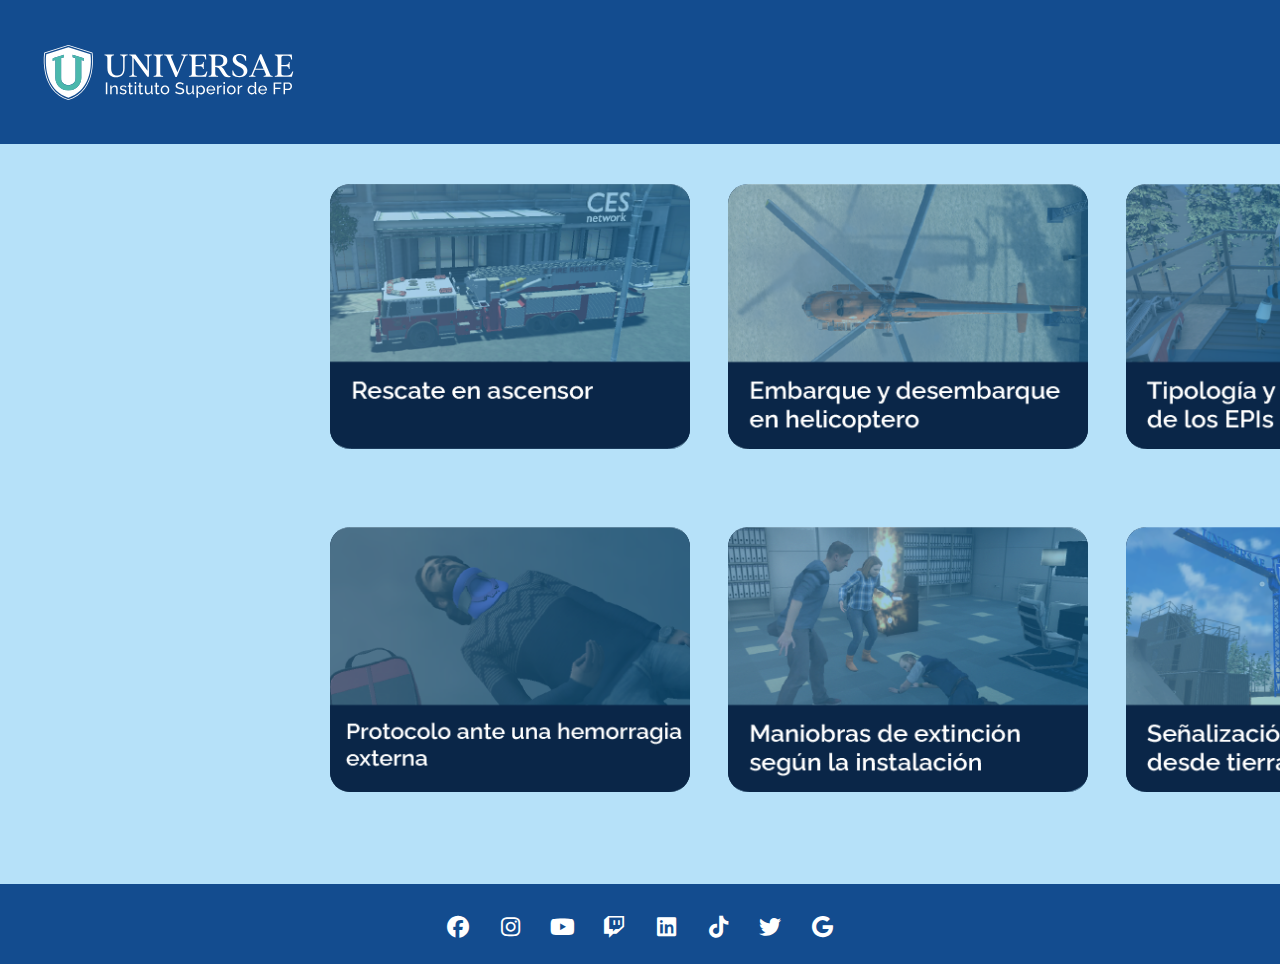
<file: index.html>
<!DOCTYPE html>
<html lang="en">

<head>
    <meta charset="UTF-8">
    <meta name="viewport" content="width=device-width, initial-scale=1.0">
    <title>Nuevo Proyecto</title>
    <link rel="stylesheet" href="styles.css">
    <title>Universae - Cursos y EPIs</title>

    <link rel="stylesheet" href="https://cdnjs.cloudflare.com/ajax/libs/font-awesome/6.5.0/css/all.min.css"
        integrity="sha512-...F" crossorigin="anonymous" referrerpolicy="no-referrer" />
 <script src="/lib/lightbox2/js/lightbox-plus-jquery.js"></script>

</head>


<!-- Encabezado -->
<header class="header" aria-label="Encabezado principal">
    <div class="brand">
        <div class="logo" aria-label="Logo">
            <img src="images/InterfazHome/InterfazHome/HeaderWebUniversae.png" alt="">
        </div>
    </div>
</header>

<body>
    <!-- Contenido principal -->
    <main class="container" role="main">
        <div>
            <section class="grid" aria-label="Galería de cursos">
                <!-- Tarjeta 1 -->
                <article class="card1">
                    <a href="simuladores/RescateAscensor.html"><img
                            src="images/InterfazHome/InterfazHome/Miniaturas simuladores/HomeButton5.png"
                            alt="Rescate en ascensor"></a>
                </article>


                <!-- Tarjeta 2 -->
                <article class="card2">
                    <a href="simuladores/Embarque.html"><img
                            src="images/InterfazHome/InterfazHome/Miniaturas simuladores/HomeButton0.png"
                            alt="Embarque y desembarque en helicóptero"></a>
                </article>

                <!-- Tarjeta 3 -->
                <article class="card3">
                    <a href="simuladores/Epis.html"><img
                            src="images/InterfazHome/InterfazHome/Miniaturas simuladores/HomeButton3.png"
                            alt="Tipología y características de los EPIs"></a>
                </article>

                <!-- Tarjeta 4 -->
                <article class="card4">
                    <a href="simuladores/Protocolo.html"><img
                            src="images/InterfazHome/InterfazHome/Miniaturas simuladores/HomeButton1.png"
                            alt="Protocolo ante una hemorragia externa"></a>
                </article>

                <!-- Tarjeta 5 -->
                <article class="card5">
                    <a href="simuladores/Extincion.html"><img
                            src="images/InterfazHome/InterfazHome/Miniaturas simuladores/HomeButton2.png"
                            alt="Maniobras de extinción según la instalación"></a>
                </article>

                <!-- Tarjeta 6 -->
                <article class="card6">
                    <a  href="simuladores/Señalizacion.html">
                        <img src="images/InterfazHome/InterfazHome/Miniaturas simuladores/HomeButton4.png"
                            alt="Señalización a helicóptero desde tierra"></a>
                </article>
            </section>




    </main>

    <!-- Pie de página con iconos sociales -->
    <footer class="footer" aria-label="Pie de página">

        <nav class="social" aria-label="Redes sociales">
            <a href="https://www.facebook.com/UNIVERSAE/" aria-label="Facebook"><i class="fab fa-facebook"></i></a>
            <a href="https://www.instagram.com/_universae/?hl=es" aria-label="Instagram"><i
                    class="fab fa-instagram"></i></a>
            <a href="https://www.youtube.com/c/UNIVERSAE_FP" aria-label="YouTube"><i class="fab fa-youtube"></i></a>
            <a href="https://www.twitch.tv/universae_fp/videos" aria-label="Twitch"><i class="fab fa-twitch"></i></a>
            <a href="https://www.linkedin.com/school/universae" aria-label="LinkedIn"><i
                    class="fab fa-linkedin"></i></a>
            <a href="https://www.tiktok.com/@_universae" aria-label="TikTok"><i class="fab fa-tiktok"></i></a>
            <a href="https://twitter.com/_Universae" aria-label="X/Twitter"><i class="fab fa-twitter"></i></a>
            <a href="https://universae.com" aria-label="Google"><i class="fab fa-google"></i></a>


        </nav>
    </footer>

</body>

</html>
</file>
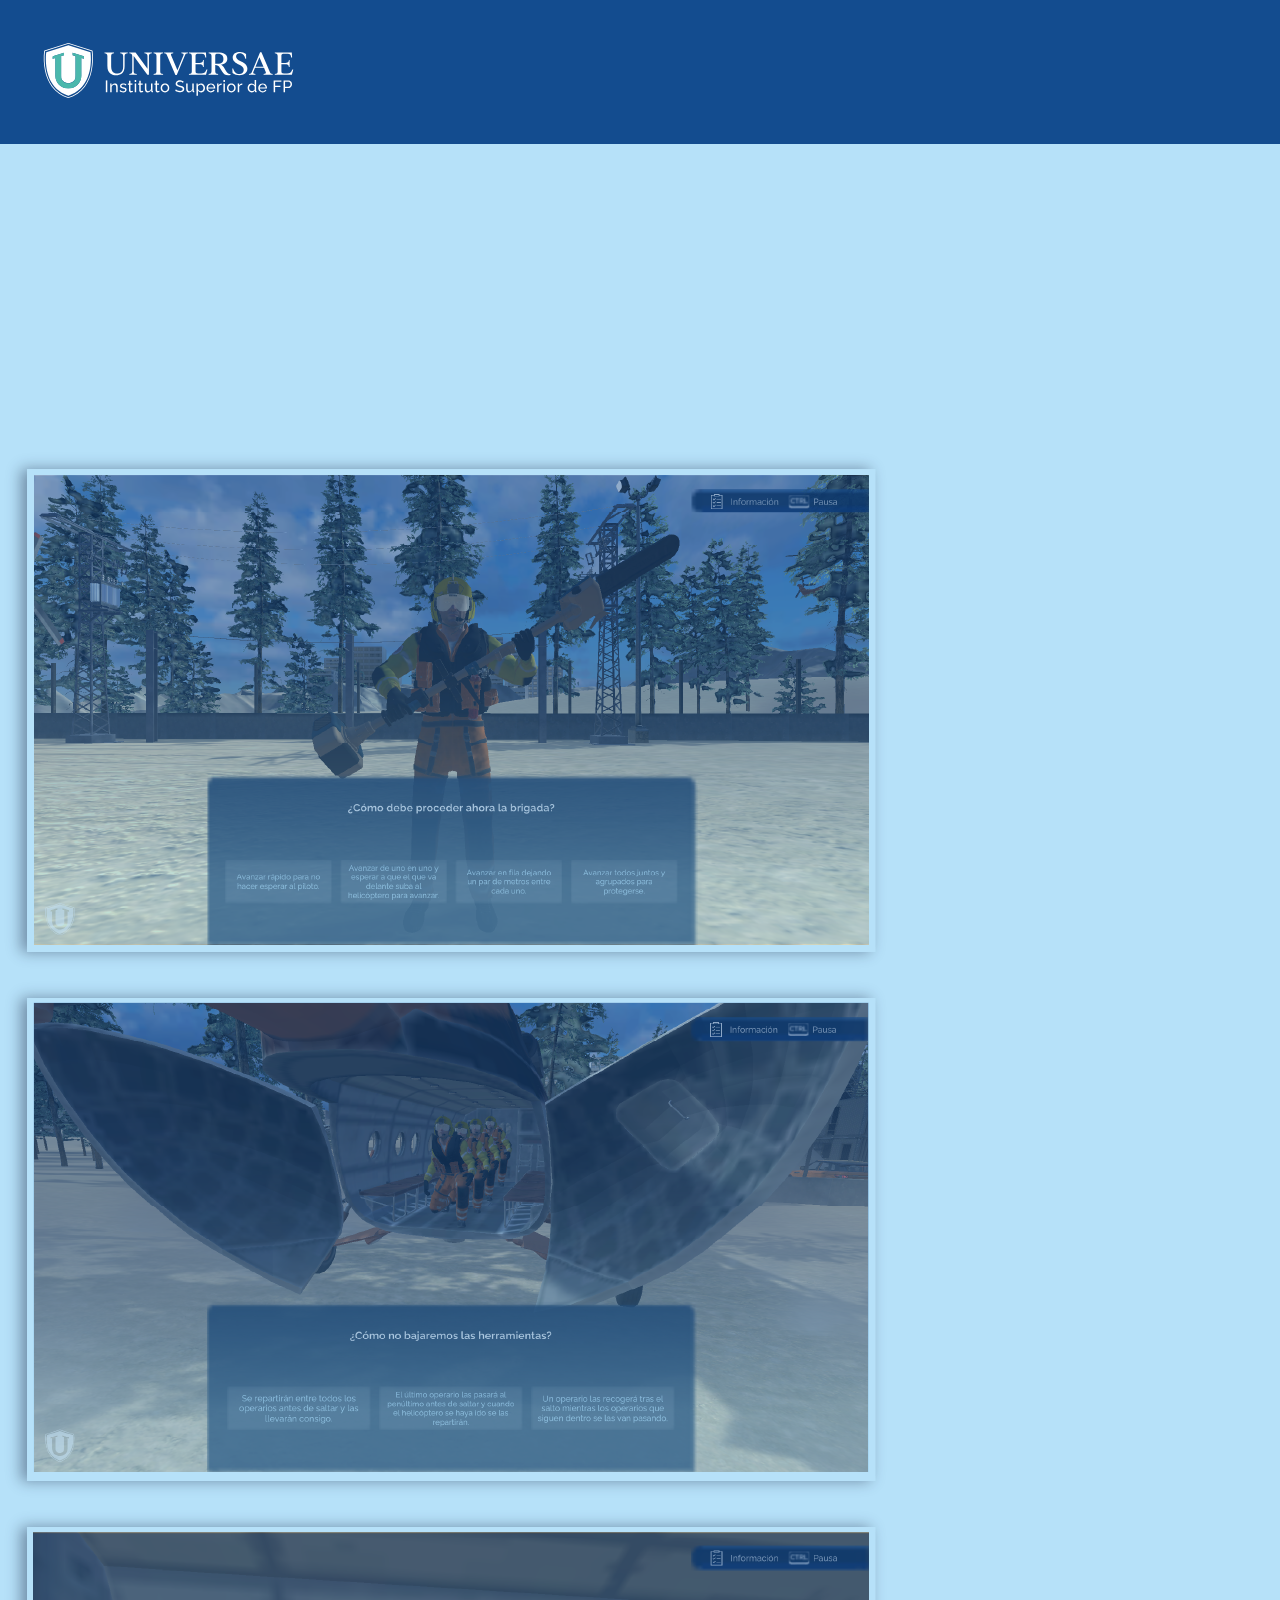
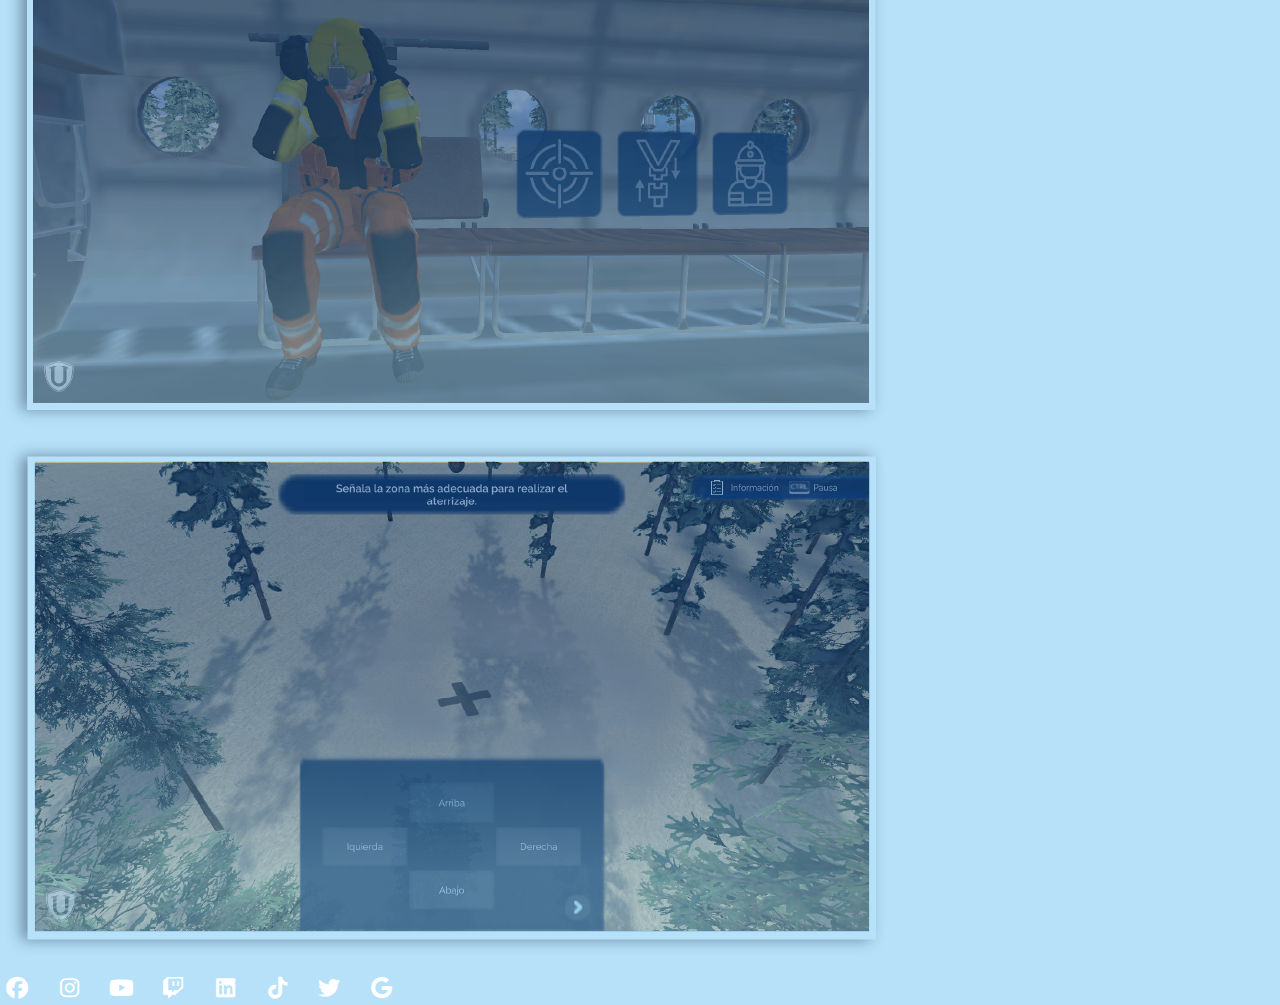
<file: simuladores/Embarque.html>
<!DOCTYPE html>
<html lang="en-us">

<head>
  <meta charset="utf-8">
  <meta http-equiv="Content-Type" content="text/html; charset=utf-8">
  <title>Unity WebGL Player | EmergenciasProteccionCivil_RescateAscensor</title>
  <link rel="shortcut icon" href="TemplateData/favicon.ico">
  <link rel="stylesheet" href="../styles.css">
  <link rel="stylesheet" href="../styles2.css">
  <link rel="stylesheet" href="https://cdnjs.cloudflare.com/ajax/libs/font-awesome/6.5.0/css/all.min.css"
    integrity="sha512-...F" crossorigin="anonymous" referrerpolicy="no-referrer" />
    <link href="/lib/lightbox2/css/lightbox.min.css" rel="stylesheet" />
  <script src="/lib/lightbox2/js/lightbox-plus-jquery.js"></script>
  <script>
    lightbox.option({
      'resizeDuration': 200,
      'wrapAround': true

    })
  </script>
</head>
<!-- Encabezado -->
<header class="header" aria-label="Encabezado principal">
  <div class="brand">
    <div class="logo" aria-label="Logo">
      <a href="http://127.0.0.1:5500/index.html"><img src="/images/InterfazHome/InterfazHome/HeaderWebUniversae.png" alt=""></a>
    </div>
  </div>
</header>

<body>
  
  <iframe src="https://html-classic.itch.zone/html/8839341/index.html" width="500" height="300" allowfullscreen mozallowfullscreen webkitallowfullscreen frameborder="0"></iframe>

  <section>

    
  
    <div class="contenedor-columnas1">
      <a href="/lib/lightbox2/images/Embarque1.png" data-lightbox="roadtrip"><img src="/lib/lightbox2/images/Embarque1.png"></a>
      <a href="/lib/lightbox2/images/Embarque2.png" data-lightbox="roadtrip"><img src="/lib/lightbox2/images/Embarque2.png"></a>
      <a href="/lib/lightbox2/images/Embarque3.png" data-lightbox="roadtrip"><img src="/lib/lightbox2/images/Embarque3.png"></a>
      <a href="/lib/lightbox2/images/Embarque4.png" data-lightbox="roadtrip"><img src="/lib/lightbox2/images/Embarque4.png"></a>
    </div>




  </section>

  
  
  <!-- Pie de página con iconos sociales -->
  <footer class="footer-1" aria-label="Pie de página">

    <nav class="social" aria-label="Redes sociales">
      <a href="https://www.facebook.com/UNIVERSAE/" aria-label="Facebook"><i class="fab fa-facebook"></i></a>
      <a href="https://www.instagram.com/_universae/?hl=es" aria-label="Instagram"><i class="fab fa-instagram"></i></a>
      <a href="https://www.youtube.com/c/UNIVERSAE_FP" aria-label="YouTube"><i class="fab fa-youtube"></i></a>
      <a href="https://www.twitch.tv/universae_fp/videos" aria-label="Twitch"><i class="fab fa-twitch"></i></a>
      <a href="https://www.linkedin.com/school/universae" aria-label="LinkedIn"><i class="fab fa-linkedin"></i></a>
      <a href="https://www.tiktok.com/@_universae" aria-label="TikTok"><i class="fab fa-tiktok"></i></a>
      <a href="https://twitter.com/_Universae" aria-label="X/Twitter"><i class="fab fa-twitter"></i></a>
      <a href="https://universae.com" aria-label="Google"><i class="fab fa-google"></i></a>


    </nav>
  </footer>
</body>

</html>
</file>
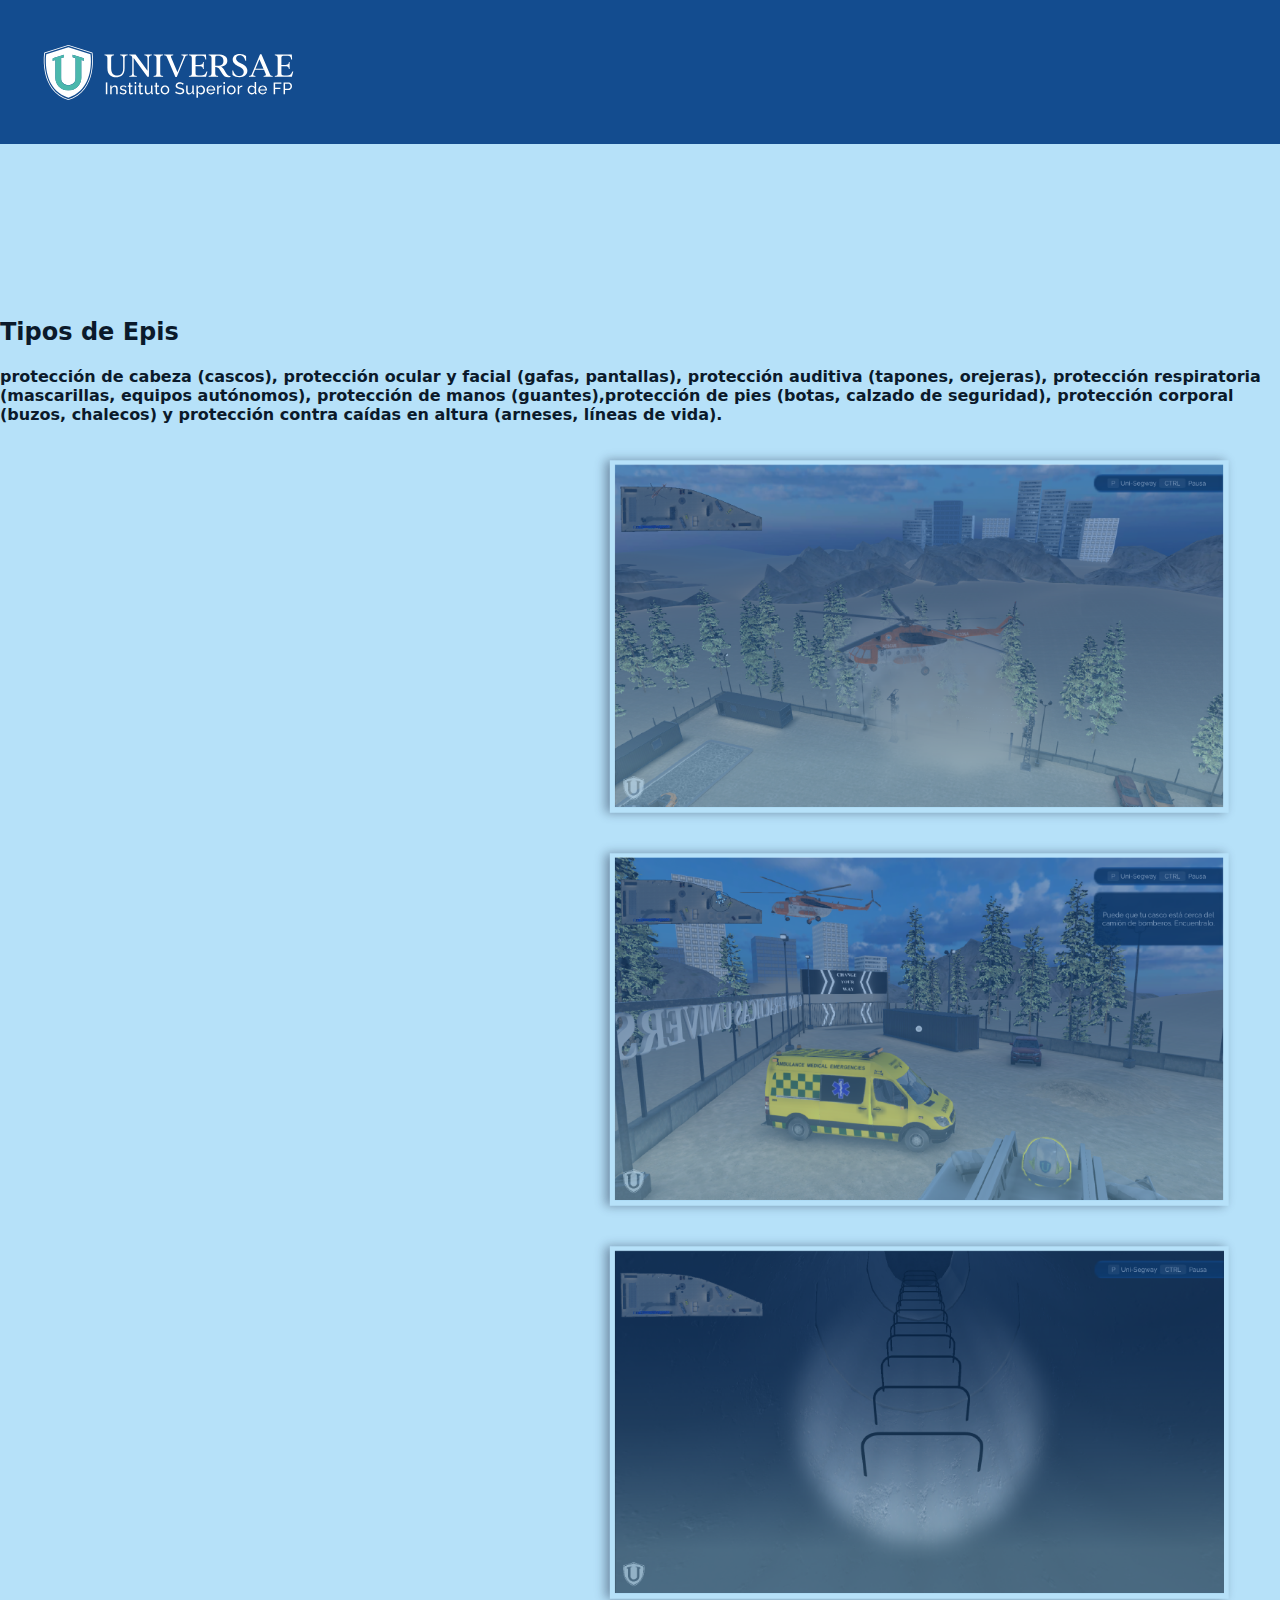
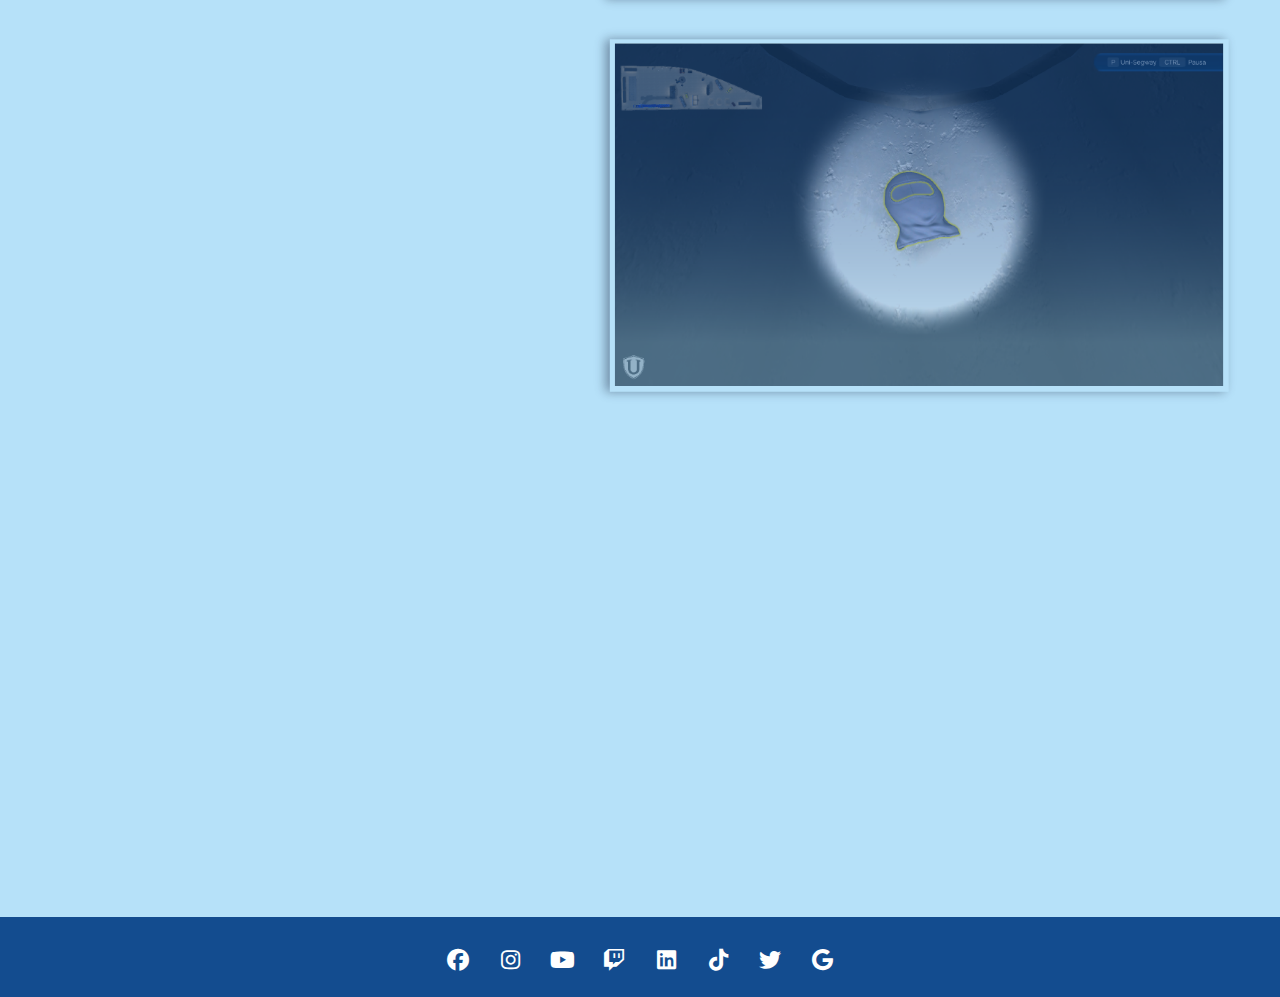
<file: simuladores/Epis.html>
<!DOCTYPE html>
<html lang="en-us">

<head>
  <meta charset="utf-8">
  <meta http-equiv="Content-Type" content="text/html; charset=utf-8">
  <title>Unity WebGL Player | EmergenciasProteccionCivil_RescateAscensor</title>
  <link rel="shortcut icon" href="TemplateData/favicon.ico">
  <link rel="stylesheet" href="../styles.css">
  <link rel="stylesheet" href="../styles2.css">
  <link rel="stylesheet" href="https://cdnjs.cloudflare.com/ajax/libs/font-awesome/6.5.0/css/all.min.css"
    integrity="sha512-...F" crossorigin="anonymous" referrerpolicy="no-referrer" />
</head>
<!-- Encabezado -->
<header class="header" aria-label="Encabezado principal">
  <div class="brand">
    <div class="logo" aria-label="Logo">
      <img src="/images/InterfazHome/InterfazHome/HeaderWebUniversae.png" alt="">
    </div>
  </div>
</header>

<body>

  <iframe src="https://html-classic.itch.zone/html/8474473/index.html" frameborder="0"></iframe>

  <section>

    <div class="Descripcion">
      <h2> Tipos de Epis</h2>
      <h4> protección de cabeza (cascos), protección ocular y facial (gafas, pantallas), protección auditiva (tapones, orejeras), protección respiratoria 
        (mascarillas, equipos autónomos), protección de manos (guantes),protección de pies (botas, calzado de seguridad), protección corporal 
        (buzos, chalecos) y protección contra caídas en altura (arneses, líneas de vida).</h4>
    </div>
    <div class="contenedor-columnas">
      <img src="/images/EPIS/EPIS/EPIS1.png" alt="">
      <img src="/images/EPIS/EPIS/EPIS2.png" alt="">
      <img src="/images/EPIS/EPIS/EPIS3.png" alt="">
      <img src="/images/EPIS/EPIS/EPIS4.png" alt="">
    </div>




  </section>

  <script src="/lib/dist/js/lightbox-plus-jquery.min.js"></script>
  
  <!-- Pie de página con iconos sociales -->
  <footer class="footer" aria-label="Pie de página">

    <nav class="social" aria-label="Redes sociales">
      <a href="https://www.facebook.com/UNIVERSAE/" aria-label="Facebook"><i class="fab fa-facebook"></i></a>
      <a href="https://www.instagram.com/_universae/?hl=es" aria-label="Instagram"><i class="fab fa-instagram"></i></a>
      <a href="https://www.youtube.com/c/UNIVERSAE_FP" aria-label="YouTube"><i class="fab fa-youtube"></i></a>
      <a href="https://www.twitch.tv/universae_fp/videos" aria-label="Twitch"><i class="fab fa-twitch"></i></a>
      <a href="https://www.linkedin.com/school/universae" aria-label="LinkedIn"><i class="fab fa-linkedin"></i></a>
      <a href="https://www.tiktok.com/@_universae" aria-label="TikTok"><i class="fab fa-tiktok"></i></a>
      <a href="https://twitter.com/_Universae" aria-label="X/Twitter"><i class="fab fa-twitter"></i></a>
      <a href="https://universae.com" aria-label="Google"><i class="fab fa-google"></i></a>


    </nav>
  </footer>
</body>

</html>
</file>
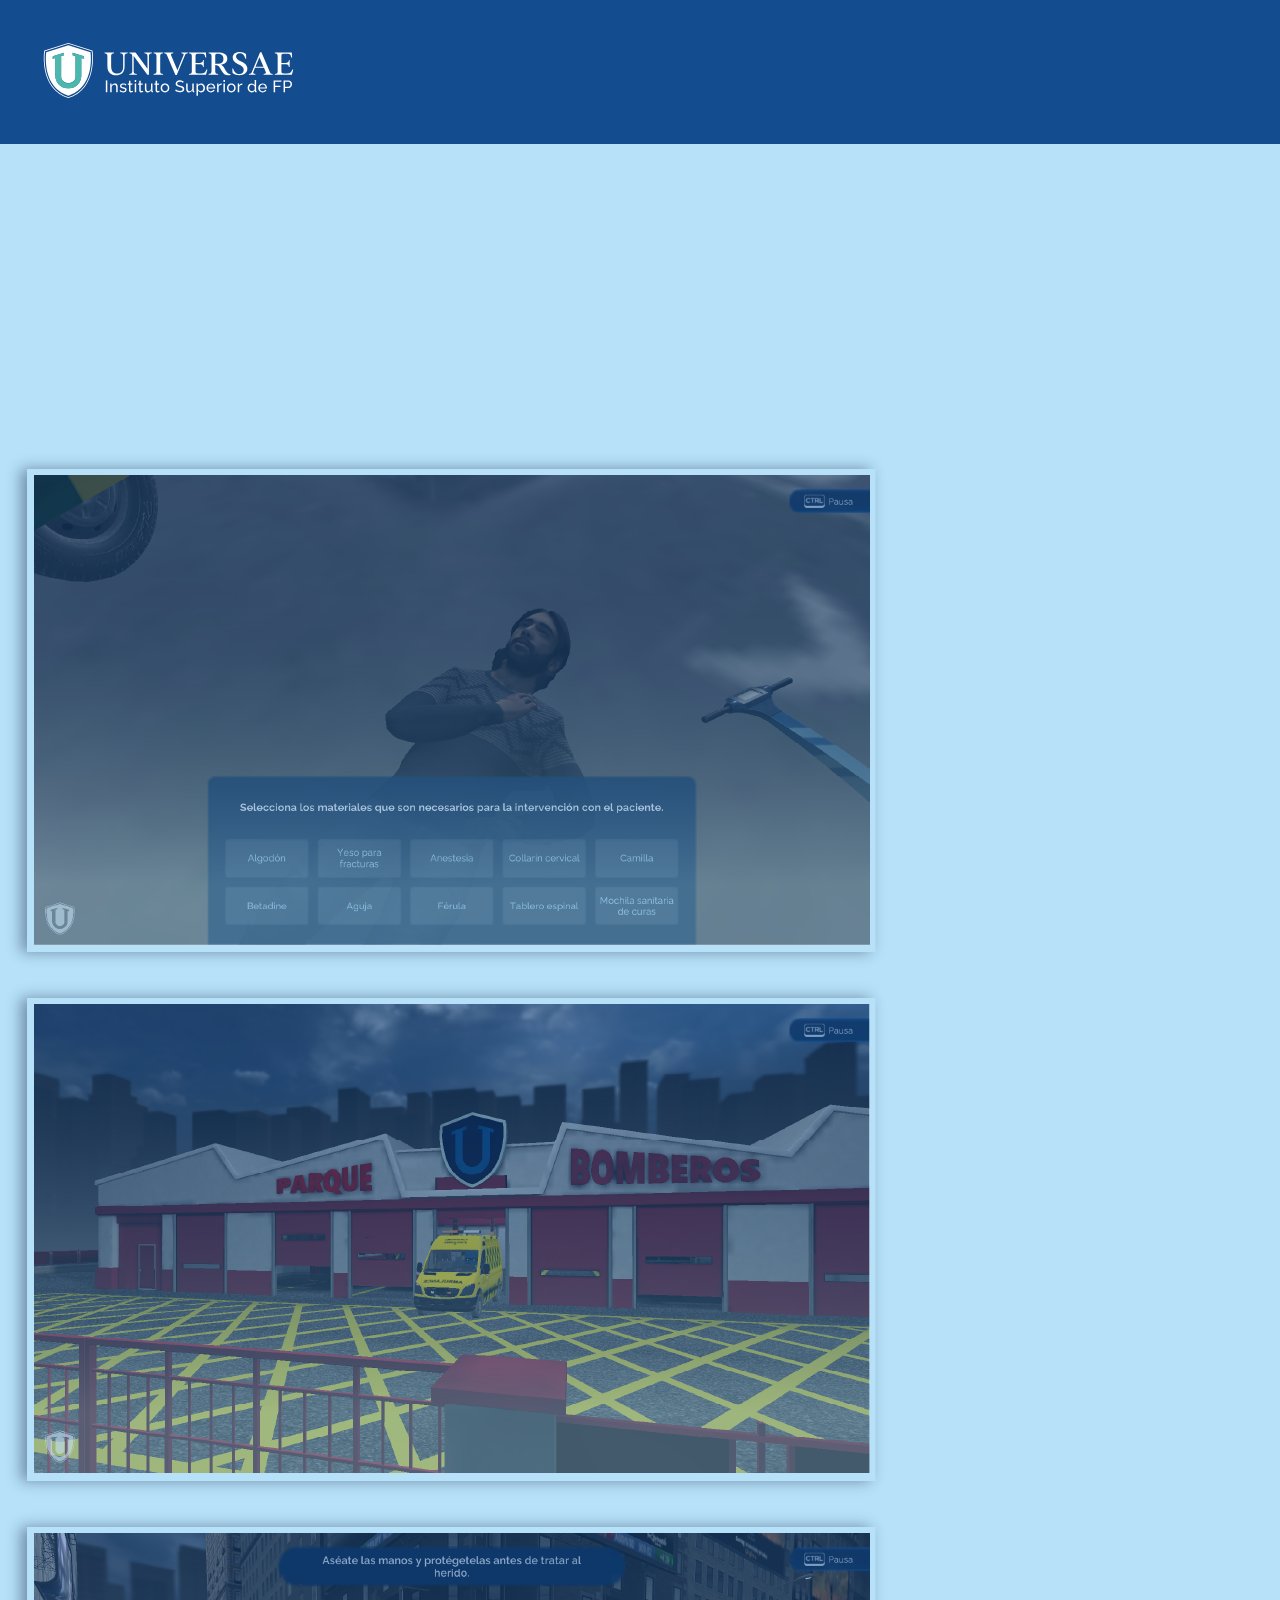
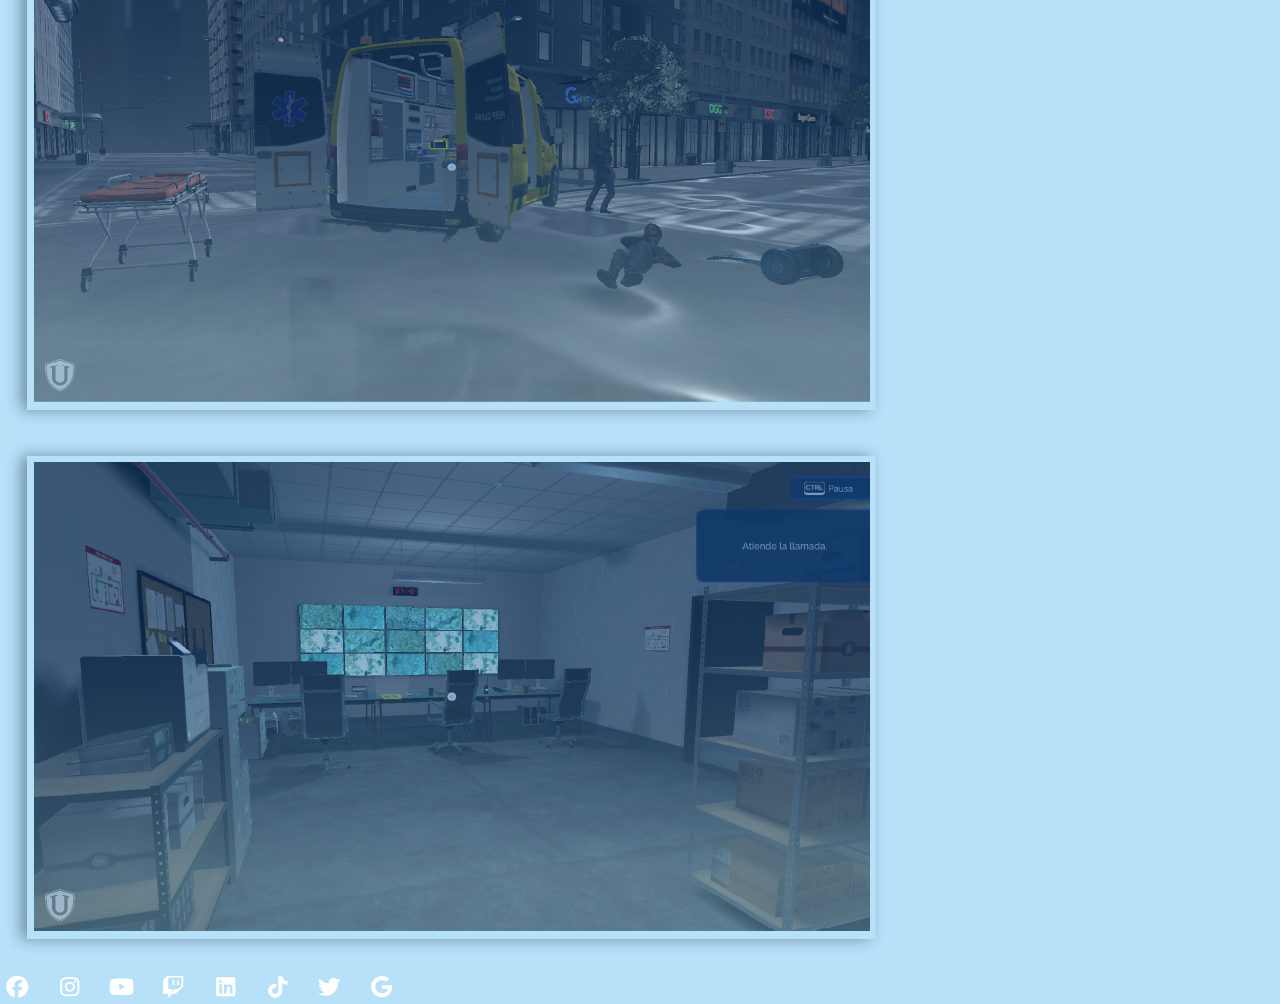
<file: simuladores/Protocolo.html>
<!DOCTYPE html>
<html lang="en-us">

<head>
  <meta charset="utf-8">
  <meta http-equiv="Content-Type" content="text/html; charset=utf-8">
  <title>Unity WebGL Player | EmergenciasProteccionCivil_RescateAscensor</title>
  <link rel="shortcut icon" href="TemplateData/favicon.ico">
  <link rel="stylesheet" href="../styles.css">
  <link rel="stylesheet" href="../styles2.css">
  <link rel="stylesheet" href="https://cdnjs.cloudflare.com/ajax/libs/font-awesome/6.5.0/css/all.min.css"
    integrity="sha512-...F" crossorigin="anonymous" referrerpolicy="no-referrer" />
     <link href="/lib/lightbox2/css/lightbox.min.css" rel="stylesheet" />
  <script src="/lib/lightbox2/js/lightbox-plus-jquery.js"></script>
  <script>
    lightbox.option({
      'resizeDuration': 200,
      'wrapAround': true

    })
  </script>
</head>
<!-- Encabezado -->
<header class="header" aria-label="Encabezado principal">
  <div class="brand">
    <div class="logo" aria-label="Logo">
      <a href="http://127.0.0.1:5500/index.html"><img src="/images/InterfazHome/InterfazHome/HeaderWebUniversae.png" alt=""></a>
    </div>
  </div>
</header>

<body>

  <iframe src="https://html-classic.itch.zone/html/8329947/index.html" width="500" height="300" allowfullscreen mozallowfullscreen webkitallowfullscreen frameborder="0"></iframe>

  <section>

    
    <div class="contenedor-columnas1">
      <a href="/lib/lightbox2/images/Hemorragia1.png" data-lightbox="roadtrip"><img src="/lib/lightbox2/images/Hemorragia1.png"></a>
      <a href="/lib/lightbox2/images/Hemorragia2.png" data-lightbox="roadtrip"><img src="/lib/lightbox2/images/Hemorragia2.png"></a>
      <a href="/lib/lightbox2/images/Hemorragia3.png" data-lightbox="roadtrip"><img src="/lib/lightbox2/images/Hemorragia3.png"></a>
      <a href="/lib/lightbox2/images/Hemorragia4.png" data-lightbox="roadtrip"><img src="/lib/lightbox2/images/Hemorragia4.png"></a>
    </div>




  </section>

   
  
  <!-- Pie de página con iconos sociales -->
  <footer class="footer-1" aria-label="Pie de página">

    <nav class="social" aria-label="Redes sociales">
      <a href="https://www.facebook.com/UNIVERSAE/" aria-label="Facebook"><i class="fab fa-facebook"></i></a>
      <a href="https://www.instagram.com/_universae/?hl=es" aria-label="Instagram"><i class="fab fa-instagram"></i></a>
      <a href="https://www.youtube.com/c/UNIVERSAE_FP" aria-label="YouTube"><i class="fab fa-youtube"></i></a>
      <a href="https://www.twitch.tv/universae_fp/videos" aria-label="Twitch"><i class="fab fa-twitch"></i></a>
      <a href="https://www.linkedin.com/school/universae" aria-label="LinkedIn"><i class="fab fa-linkedin"></i></a>
      <a href="https://www.tiktok.com/@_universae" aria-label="TikTok"><i class="fab fa-tiktok"></i></a>
      <a href="https://twitter.com/_Universae" aria-label="X/Twitter"><i class="fab fa-twitter"></i></a>
      <a href="https://universae.com" aria-label="Google"><i class="fab fa-google"></i></a>


    </nav>
  </footer>
</body>

</html>
</file>
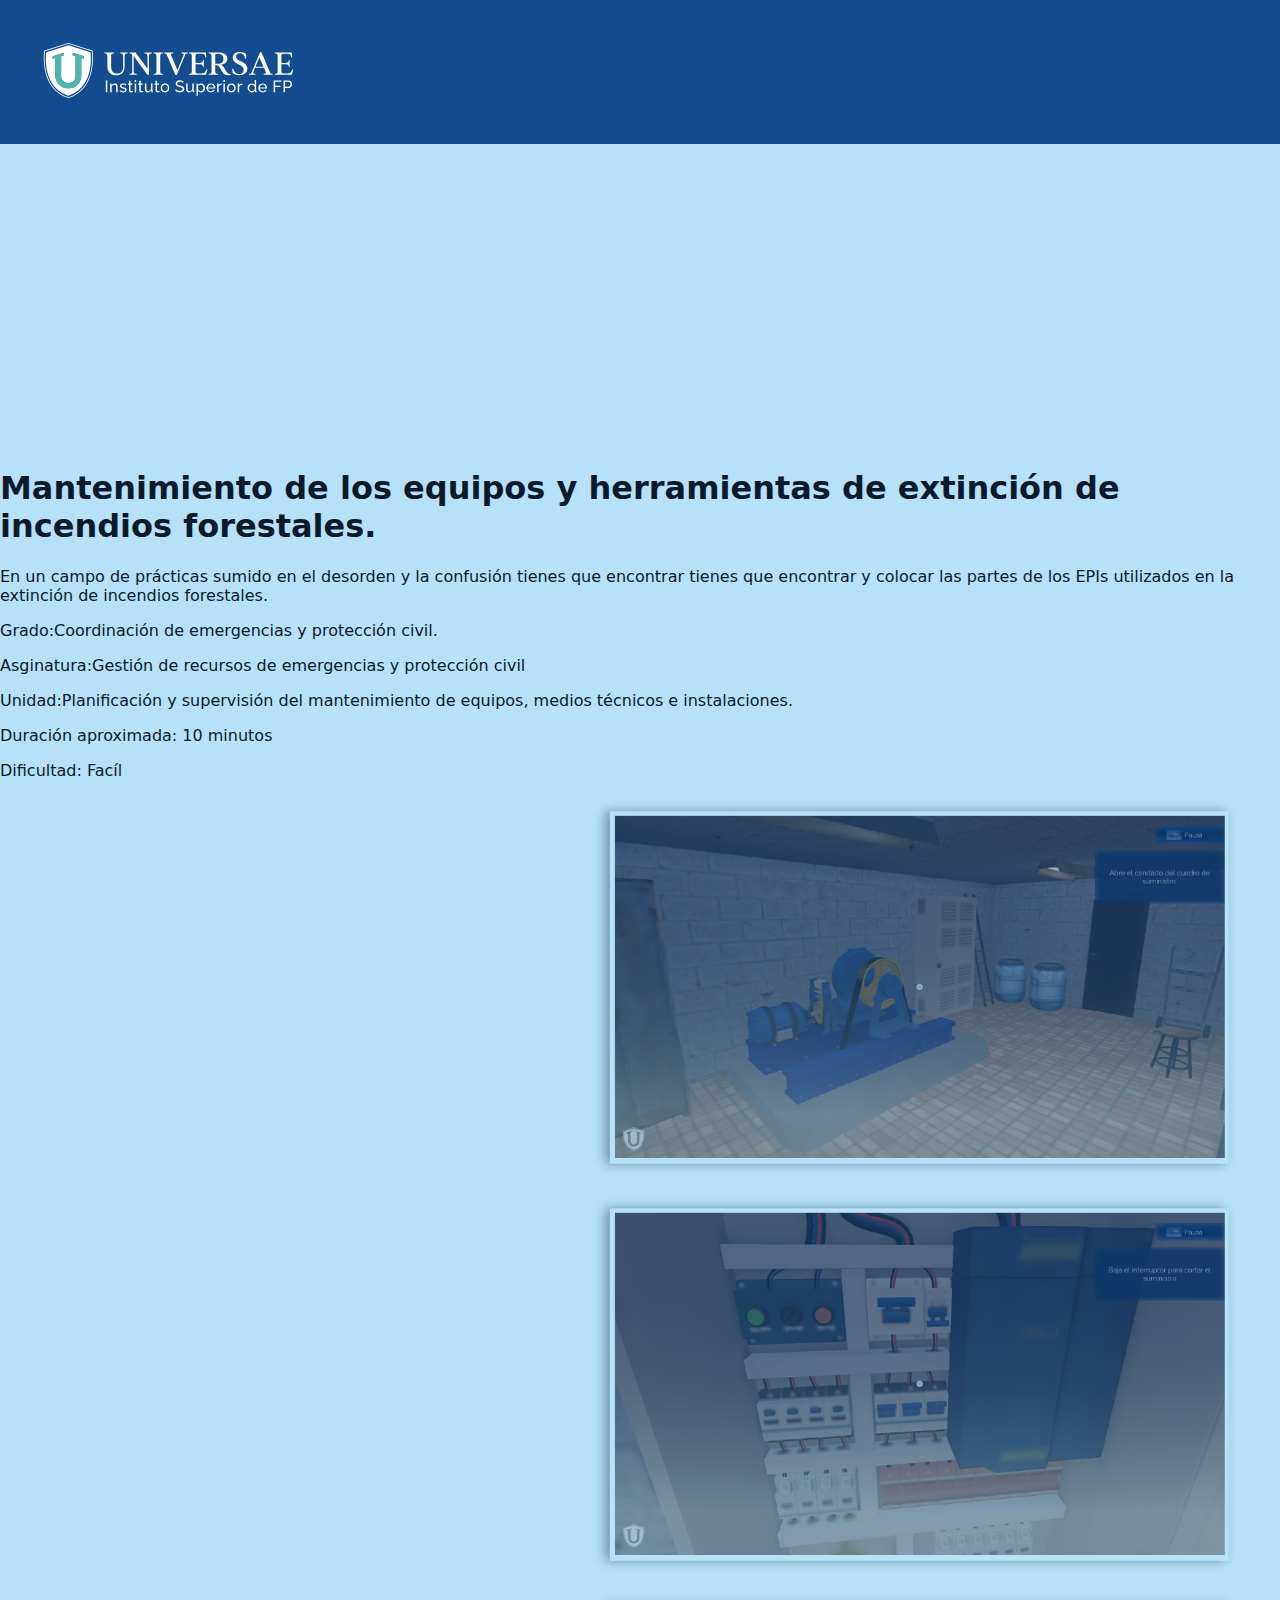
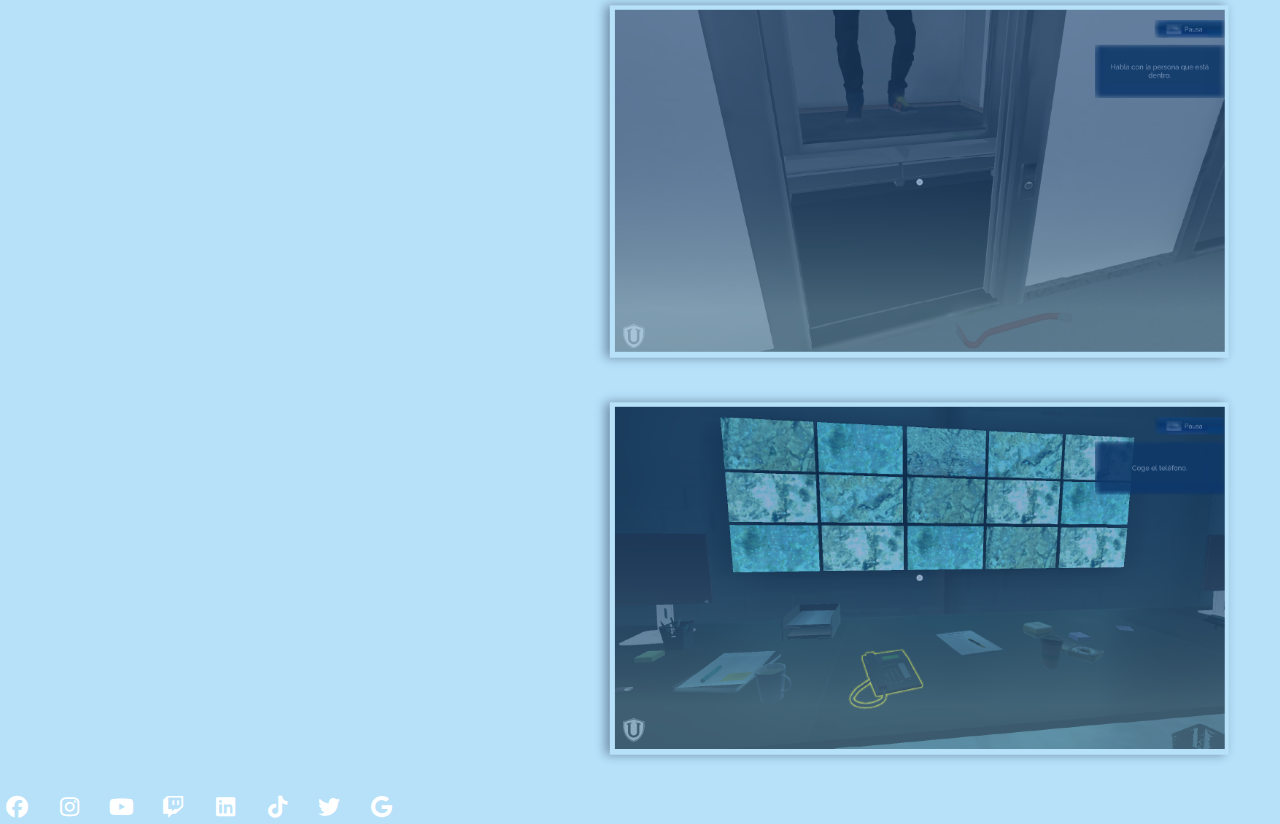
<file: simuladores/RescateAscensor.html>
<!DOCTYPE html>
<html lang="en-us">

<head>
  <meta charset="utf-8">
  <meta http-equiv="Content-Type" content="text/html; charset=utf-8">
  <title>Unity WebGL Player | EmergenciasProteccionCivil_RescateAscensor</title>
  <link rel="shortcut icon" href="TemplateData/favicon.ico">
  <link rel="stylesheet" href="../styles.css">
  <link rel="stylesheet" href="../styles2.css">
  <link rel="stylesheet" href="https://cdnjs.cloudflare.com/ajax/libs/font-awesome/6.5.0/css/all.min.css"
    integrity="sha512-...F" crossorigin="anonymous" referrerpolicy="no-referrer" />
  <link href="/lib/lightbox2/css/lightbox.min.css" rel="stylesheet" />
  <script src="/lib/lightbox2/js/lightbox-plus-jquery.js"></script>
  <script>
    lightbox.option({
      'resizeDuration': 200,
      'wrapAround': true

    })
  </script>


</head>
<!-- Encabezado -->
<header class="header" aria-label="Encabezado principal">
  <div class="brand">
    <div class="logo" aria-label="Logo">
      <a href="http://127.0.0.1:5500/index.html"><img src="/images/InterfazHome/InterfazHome/HeaderWebUniversae.png"
          alt=""></a>
    </div>
  </div>
</header>

<body>

  <iframe id="mi-iframe" src="https://html-classic.itch.zone/html/8771221/index.html" width="500" height="300"
    allowfullscreen mozallowfullscreen webkitallowfullscreen frameborder="0"></iframe>



  <section>

    <div class="Descripcion">
      <h1>Mantenimiento de los equipos y herramientas de extinción de incendios forestales.</h1>
      <p>En un campo de prácticas sumido en el desorden y la confusión tienes que encontrar tienes 
        que encontrar y colocar las partes de los EPIs utilizados en la extinción de incendios forestales.</p>
      <p>Grado:Coordinación de emergencias y protección civil. </p>
      <p>Asginatura:Gestión de recursos de emergencias y protección civil </p>
      <p>Unidad:Planificación y supervisión del mantenimiento de equipos, medios técnicos e instalaciones.</p>
      <p>Duración aproximada: 10 minutos</p>
      <p>Dificultad: Facíl</p>
      
    </div>

    <div class="contenedor-columnas">
      <a href="/lib/lightbox2/images/Ascensor1.png" data-lightbox="roadtrip"><img
          src="/lib/lightbox2/images/Ascensor1.png"></a>
      <a href="/lib/lightbox2/images/Ascensor2.png" data-lightbox="roadtrip"><img
          src="/lib/lightbox2/images/Ascensor2.png"></a>
      <a href="/lib/lightbox2/images/Ascensor3.png" data-lightbox="roadtrip"><img
          src="/lib/lightbox2/images/Ascensor3.png"></a>
      <a href="/lib/lightbox2/images/Ascensor4.png" data-lightbox="roadtrip"><img
          src="/lib/lightbox2/images/Ascensor4.png"></a>

    </div>

    </div>
  </section>





  <!-- Pie de página con iconos sociales -->
  <footer class="footer-1" aria-label="Pie de página">

    <nav class="social" aria-label="Redes sociales">
      <a href="https://www.facebook.com/UNIVERSAE/" aria-label="Facebook"><i class="fab fa-facebook"></i></a>
      <a href="https://www.instagram.com/_universae/?hl=es" aria-label="Instagram"><i class="fab fa-instagram"></i></a>
      <a href="https://www.youtube.com/c/UNIVERSAE_FP" aria-label="YouTube"><i class="fab fa-youtube"></i></a>
      <a href="https://www.twitch.tv/universae_fp/videos" aria-label="Twitch"><i class="fab fa-twitch"></i></a>
      <a href="https://www.linkedin.com/school/universae" aria-label="LinkedIn"><i class="fab fa-linkedin"></i></a>
      <a href="https://www.tiktok.com/@_universae" aria-label="TikTok"><i class="fab fa-tiktok"></i></a>
      <a href="https://twitter.com/_Universae" aria-label="X/Twitter"><i class="fab fa-twitter"></i></a>
      <a href="https://universae.com" aria-label="Google"><i class="fab fa-google"></i></a>


    </nav>
  </footer>
</body>

</html>
</file>
<file: styles.css>
@import url('https://fonts.googleapis.com/css2?family=Poppins:wght@400;500;600;700&display=swap');

    :root {
      --blue: #134c8f;
      --blue-dark: #134c8f;
      --bg: #b6e1f9;
      --card-dark: rgba(0, 0, 0, 0.75);
    }

    * {
      box-sizing: border-box;
    }

    html,
    body {
      height: 100%;

    }

    body {
      margin: auto;
      font-family: system-ui, -apple-system, "Segoe UI", Roboto, Arial, sans-serif;
      background: #b6e1f9;
      color: #0b1a2b;

    }

    /* Encabezado principal */
    .header {
      background-color: #134c8f;
      color: white;
      padding: 50px 28px;
      display: flex;
      align-items: center;
    }

    .brand {
      display: flex;
      align-items: center;
      gap: 14px;
      font-weight: 700;
      letter-spacing: .3px;
    }

    .brand .logo {
      width: 280px;
      height: 44px;
      border-radius: 200px;
      color: var(--blue);
      display: inline-flex;
      align-items: center;
      justify-content: center;
      font-weight: 800;
    }

    .brand-name {
      display: flex;
      flex-direction: column;
      line-height: 1.05;
    }

    .brand-name .title {
      font-size: 22px;
    }

    .brand-name .subtitle {
      font-size: 10px;
      opacity: .95;
    }

    /* Contenido principal */
    .container {
      max-width: 10px;
      padding: 120px;
      max-height: 0%;

    }

    .grid {
      display: grid;
      grid-template-columns: repeat(3, 1fr);
      gap: 28px;
    }

    /* Tarjeta */
    .card1 {
      background-color: hsl(214, 77%, 14%);
      border-radius: 20px;
      overflow: hidden;
      transition: transform 0.3s ease;
      margin-top: -80px;
      font-weight: 600;
      text-align: start;
      width: 360px;
      height: 265px;
      margin-left: 210px;
      flex: center;
      margin-bottom: 50px;

    }

    .card2 {
      background-color: hsl(214, 77%, 14%);
      border-radius: 20px;
      overflow: hidden;
      transition: transform 0.3s ease;
      color: #fff;
      margin-top: -80px;
      font-weight: 600;
      text-align: start;
      font-size: 29px;
      width: 360px;
      height: 265px;
      margin-left: 10px;
      flex: center;
      margin-bottom: 50px;
    }

    .card3 {
      background-color: hsl(214, 77%, 14%);
      border-radius: 20px;
      overflow: hidden;
      transition: transform 0.3s ease;
      color: #fff;
      margin-top: -80px;
      font-weight: 600;
      text-align: start;
      font-size: 29px;
      width: 360px;
      height: 265px;
      margin-left: 10px;
      flex: center;
      margin-bottom: 50px;

    }

    .card4 {
      background-color: hsl(214, 77%, 14%);
      border-radius: 20px;
      overflow: hidden;
      transition: transform 0.3s ease;
      color: #fff;
      font-weight: 600;
      text-align: start;
      font-size: 29px;
      width: 360px;
      height: 265px;
      margin-left: 210px;
      flex: center;

    }

    .card5 {
      background-color: hsl(214, 77%, 14%);
      border-radius: 20px;
      overflow: hidden;
      transition: transform 0.3s ease;
      color: #fff;
      font-weight: 600;
      text-align: start;
      font-size: 29px;
      width: 360px;
      height: 265px;
      margin-left: 10px;
      flex: center;
    }

    .card6 {
      background-color: hsl(214, 77%, 14%);
      border-radius: 20px;
      overflow: hidden;
      transition: transform 0.3s ease;
      color: #fff;
      font-weight: 600;
      text-align: start;
      font-size: 29px;
      width: 360px;
      height: 265px;
      margin-left: 10px;
      flex: center;

    }



    .card1 p,
    .card2 p,
    .card3 p,
    .card4 p,
    .card5 p,
    .card6 p {
      margin-left: 18px;
      margin-right: 10px;
      font-size: 80%;
      margin-top: -15px;
      font-weight: 500;
      margin-bottom: 10px;
      letter-spacing: -0, 9px;


    }


    .card1:hover,
    .card2:hover,
    .card3:hover,
    .card4:hover,
    .card5:hover,
    .card6:hover {
      transform: scale(1.03);

    }

    .card1 img {
     width: 105%;
      height: 105%;
      margin-top: -5px;
      margin-left: -9px;
      margin-bottom: -5px;

    }

    .card2 img {
    width: 105%;
      height: 105%;
      margin-top: -5px;
      margin-left: -9px;
      margin-bottom: -5px;

    }

    .card3 img {
    width: 105%;
      height: 105%;
      margin-top: -5px;
      margin-left: -9px;
      margin-bottom: -5px;

    }

    .card4 img {
     width: 105%;
      height: 105%;
      margin-top: -5px;
      margin-left: -9px;
      margin-bottom: -5px;
    }

    .card5 img {
     width: 105%;
      height: 105%;
      margin-top: -5px;
      margin-left: -9px;
      margin-bottom: -5px;
    }

    .card6 img {
      width: 105%;
      height: 105%;
      margin-top: -5px;
      margin-left: -9px;
      margin-bottom: -5px;
    }

    .contenedor-columnas {

      display: flex;
      flex-direction: column;
      /* Apila los elementos verticalmente */
      align-items: flex-end;
      /* Alinea los elementos a la derecha */
      width: 50%;
      /* Ancho del contenedor */
      margin-left: auto;
      /* Centra el contenedor */
    }

    .contenedor-columnas img {
      margin-bottom: 10px;
      /* Espacio entre imágenes */
      width: 650px;
      margin-right: 40px;
    }






    /* Pie de página con iconos */
    .footer {
      background-color: #134c8f;
      color: white;
      padding: 20px 0;
      text-align: center;
      margin-top: 500px;
    }

    .social {
      display: inline-flex;
      gap: 18px;
      margin-top: 6px;
    }

    .social a {
      color: white;
      text-decoration: none;
      font-size: 22px;
      width: 34px;
      height: 34px;
      display: inline-flex;
      align-items: center;
      justify-content: center;
      border-radius: 50px;
      transition: 0.2s ease;
    }

    .social a:hover {
      background: rgba(255, 255, 255, .25);
    }

    /* Responsividad */
    @media (max-width: 1100px) {
      .grid {
        grid-template-columns: repeat(2, 1fr);
      }
    }

    @media (max-width: 700px) {
      .grid {
        grid-template-columns: 1fr;
      }

      .brand {
        align-items: center;
      }
    }
</file>
<file: styles2.css>
body {
    padding: 0;
    margin: 0;
}

#unity-container {
    position: relative;
    margin-top: -155px;
    max-width: 800px;
    margin-bottom: 200px;
}

#unity-container.unity-desktop {
    left: 50%;
    top: 50%;
    transform: translate(-50%, -50%);
}

#unity-container.unity-mobile {
    width: 100%;
    height: 100%;
}

#unity-canvas {
    background: #114480;
}

.unity-mobile #unity-canvas {
    width: 100%;
    height: 100%;
}

#unity-loading-bar {
    position: absolute;
    left: 50%;
    top: 50%;
    transform: translate(-50%, -50%);
    display: none;
}

#unity-logo {
    width: 154px;
    height: 130px;
    background: url('unity-logo-dark.png') no-repeat center;
}

#unity-progress-bar-empty {
    width: 141px;
    height: 18px;
    margin-top: 10px;
    margin-left: 6.5px;
    background: url('progress-bar-empty-dark.png') no-repeat center;
}

#unity-progress-bar-full {
    width: 0%;
    height: 18px;
    margin-top: 10px;
    background: url('progress-bar-full-dark.png') no-repeat center;
}



#unity-webgl-logo {
    float: left;
    width: 204px;
    height: 38px;
    background: url('webgl-logo.png') no-repeat center;
}

#unity-build-title {
    float: right;
    margin-right: 10px;
    line-height: 38px;
    font-family: arial;
    font-size: 18px;
}

#unity-fullscreen-button {
    float: right;
    width: 38px;
    height: 38px;
    background: url('fullscreen-button.png') no-repeat center;
}

#unity-warning {
    position: absolute;
    left: 50%;
    top: 5%;
    transform: translate(-50%);
    background: white;
    padding: 10px;
    display: none;
}
</file>
